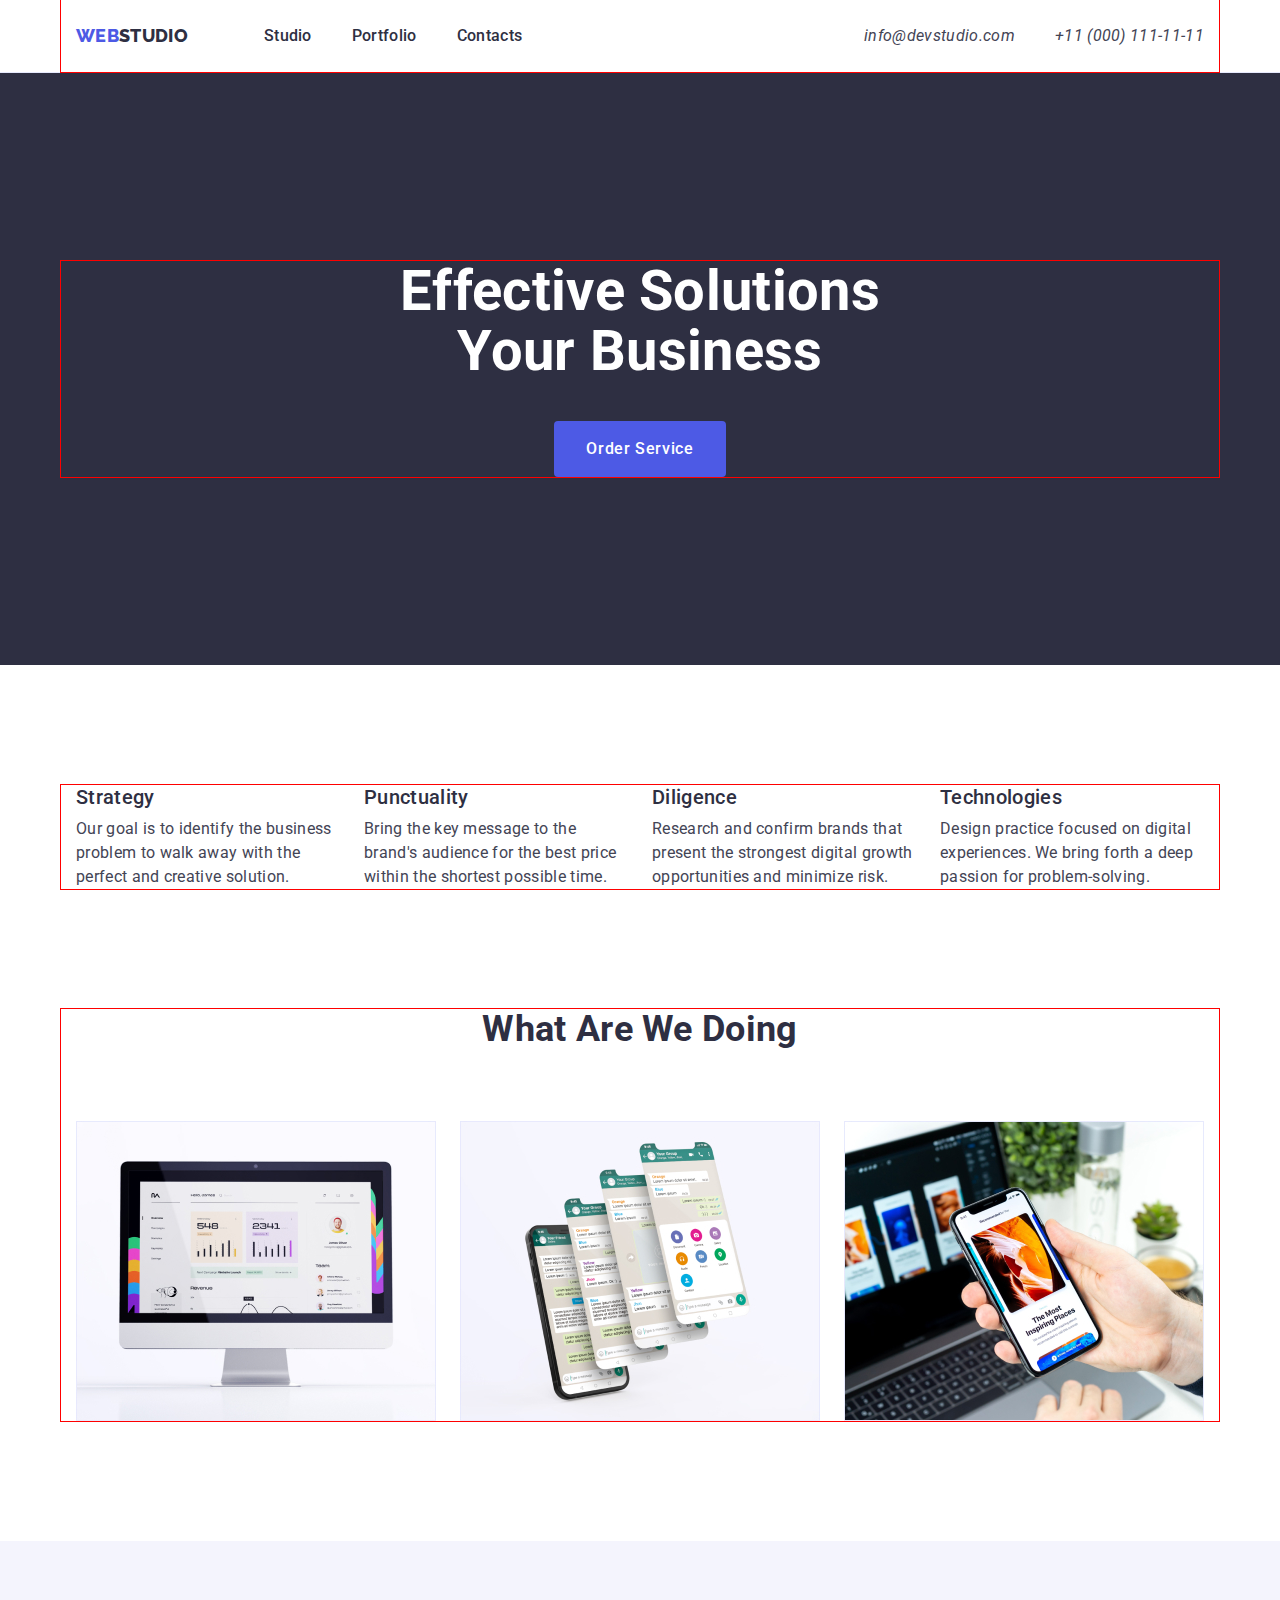
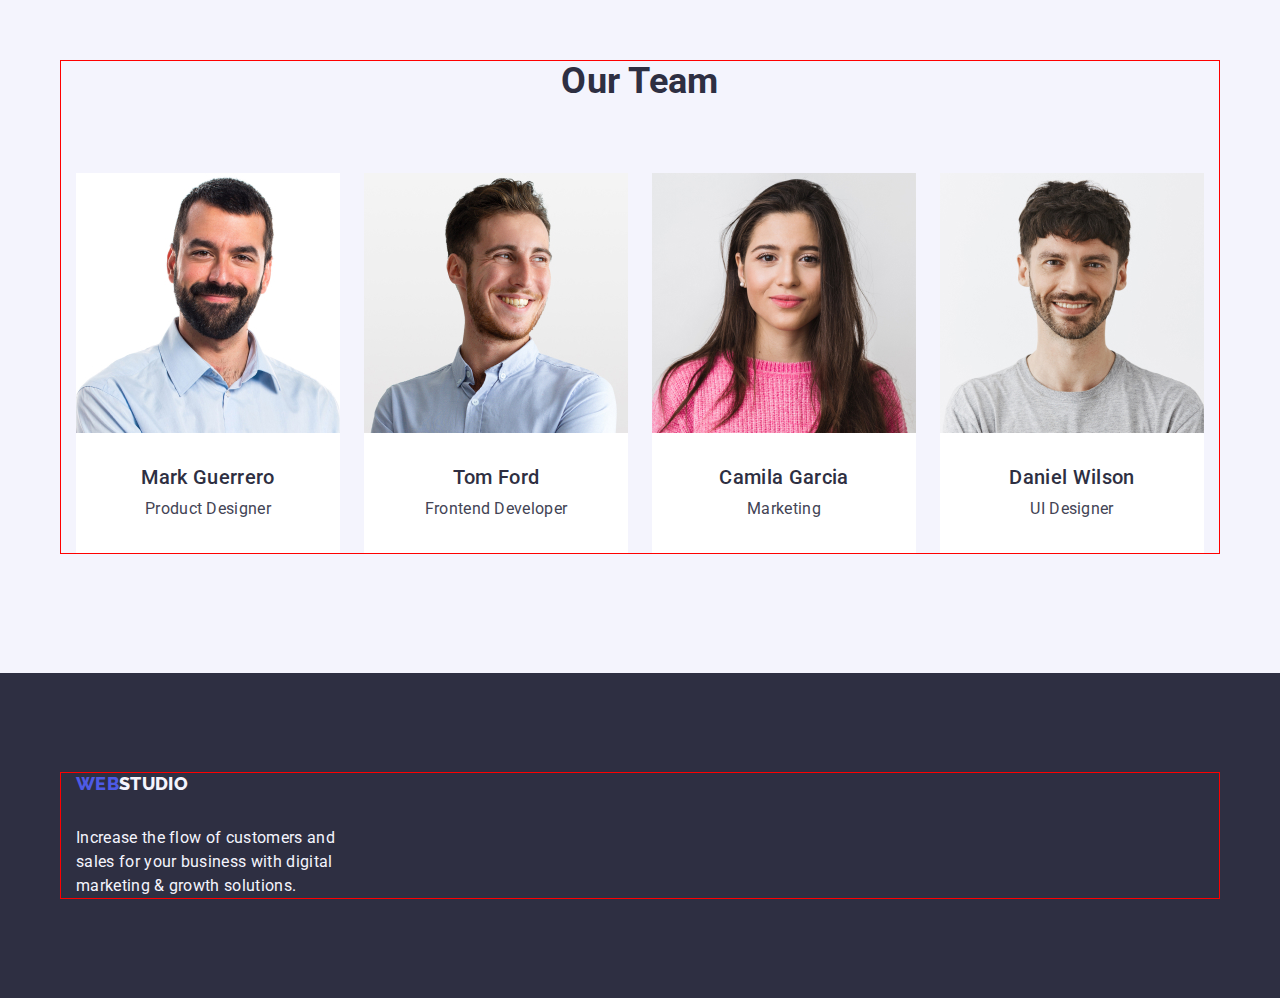
<file: index.html>
<!DOCTYPE html>
<html lang="en">

<head>
  <meta charset="UTF-8">
  <meta http-equiv="X-UA-Compatible" content="IE=edge">
  <meta name="viewport" content="width=device-width, initial-scale=1.0">
  <title>WebStudio</title>
  <link rel="preconnect" href="https://fonts.googleapis.com">
  <link rel="preconnect" href="https://fonts.gstatic.com" crossorigin>
  <link href="https://fonts.googleapis.com/css2?family=Raleway:wght@800&family=Roboto:wght@400;500;700;900&display=swap"
    rel="stylesheet">
  <link rel="stylesheet" href="https://cdnjs.cloudflare.com/ajax/libs/modern-normalize/1.1.0/modern-normalize.min.css">
  <link rel="stylesheet" href="./css/styles.css">
</head>

<body>

  <!-- HEADER -->
  <header class="header">
    <div class="container header-wrapper">
      <nav class="header-nav">
        <a class="header-logo" href="./index.html">WEB<span class="header-logo-decor">STUDIO</span></a>
        <ul class="header-menu">
          <li class="menu-item"><a class="menu-link" href="./index.html">Studio</a></li>
          <li class="menu-item"><a class="menu-link" href="./portfolio.html">Portfolio</a></li>
          <li class="menu-item"><a class="menu-link" href="">Contacts</a></li>
        </ul>
      </nav>
      <address class="address">
        <ul class="address-menu">
          <li class="address menu-item"><a class="address menu-link"
              href="malito:info@devstudio.com">info@devstudio.com</a>
          </li>
          <li class="address menu-item"><a class="address menu-link" href="tel:+110001111111">+11 (000) 111-11-11</a>
          </li>
        </ul>
      </address>

    </div>
  </header>


  <!-- MAIN PAGE -->
  <main>

    <!-- HERO -->

    <section class="hero">
      <div class="hero-content container">
        <h1 class="hero-title">Effective Solutions Your Business</h1>
        <button class="hero-button button" type="button">Order Service</button>
      </div>
    </section>


    <!-- ADVANTAGE -->

    <section class="advantages section">
      <div class="container">

        <h2 hidden>content</h2>
        <ul class="advantage-list">
          <li class="advantage-list__item">
            <h3 class="advantage-title title">Strategy</h3>
            <p class="advantage-text">Our goal is to identify the business
              problem to walk away with the perfect and creative solution.</p>
          </li>

          <li class="advantage-list__item">
            <h3 class="advantage-title title">Punctuality</h3>
            <p class="advantage-text">Bring the key message to the brand's audience for the best price within the
              shortest
              possible time.</p>
          </li>

          <li class="advantage-list__item">
            <h3 class="advantage-title title">Diligence</h3>
            <p class="advantage-text">Research and confirm brands that present the strongest digital growth
              opportunities
              and minimize risk.
            </p>
          </li>

          <li class="advantage-list__item">
            <h3 class="advantage-title title">Technologies</h3>
            <p class="advantage-text">Design practice focused on digital experiences. We bring forth a deep passion for
              problem-solving.</p>
          </li>
        </ul>
      </div>

    </section>


    <!-- WORKS-->

    <section class="works section">
      <div class="container">
        <h2 class="works-title">What are we doing</h2>
        <ul class="works-list">
          <li class="works-list__item">
            <img src="./images/img1.jpg" alt="computer mac" width="360">
          </li>
          <li class="works-list__item">
            <img src=" ./images/img2.jpg" alt="iphone" width="360">
          </li>
          <li class="works-list__item">
            <img src=" ./images/img3.jpg" alt="iphone and mac book" width="360">
          </li>
        </ul>
      </div>
    </section>

    <!-- OUR TEAM -->

    <section class="team section">
      <div class="container">
        <h2 class="team-title">Our Team</h2>

        <ul class="team-list">
          <li class="team-list__item">
            <img src="./images/img4.jpg" alt="Product Designer" width="264" />
            <div class="team-list__item pesrson">
              <h3 class="team-list__title title">Mark Guerrero</h3>
              <p class="team-list__text">Product Designer</p>
            </div>
          </li>

          <li class="team-list__item">
            <img src="./images/img7.jpg" alt="Frontend Developer" width="264" />
            <div class="team-list__item pesrson">
              <h3 class="team-list__title title">Tom Ford</h3>
              <p class="team-list__text">Frontend Developer</p>
            </div>
          </li>

          <li class="team-list__item">
            <img src="./images/img5.jpg" alt="Marketing" width="264" />
            <div class="team-list__item pesrson">
              <h3 class="team-list__title title">Camila Garcia</h3>
              <p class="team-list__text">Marketing</p>
            </div>
          </li>

          <li class="team-list__item">
            <img src="./images/img6.jpg" alt="UI Designer" width="264" />
            <div class="team-list__item pesrson">
              <h3 class="team-list__title title">Daniel Wilson</h3>
              <p class="team-list__text">UI Designer</p>
            </div>
          </li>
        </ul>
      </div>
    </section>
  </main>

  <!-- FOOTER -->

  <footer class="footer">
    <div class="container">
      <a class="footer-logo " href="./index.html">WEB<span class="footer-logo decor">STUDIO</span></a>
      <p class="footer-text">Increase the flow of customers and sales for your business with digital marketing & growth
        solutions.</p>
    </div>
  </footer>

</body>

</html>
</file>
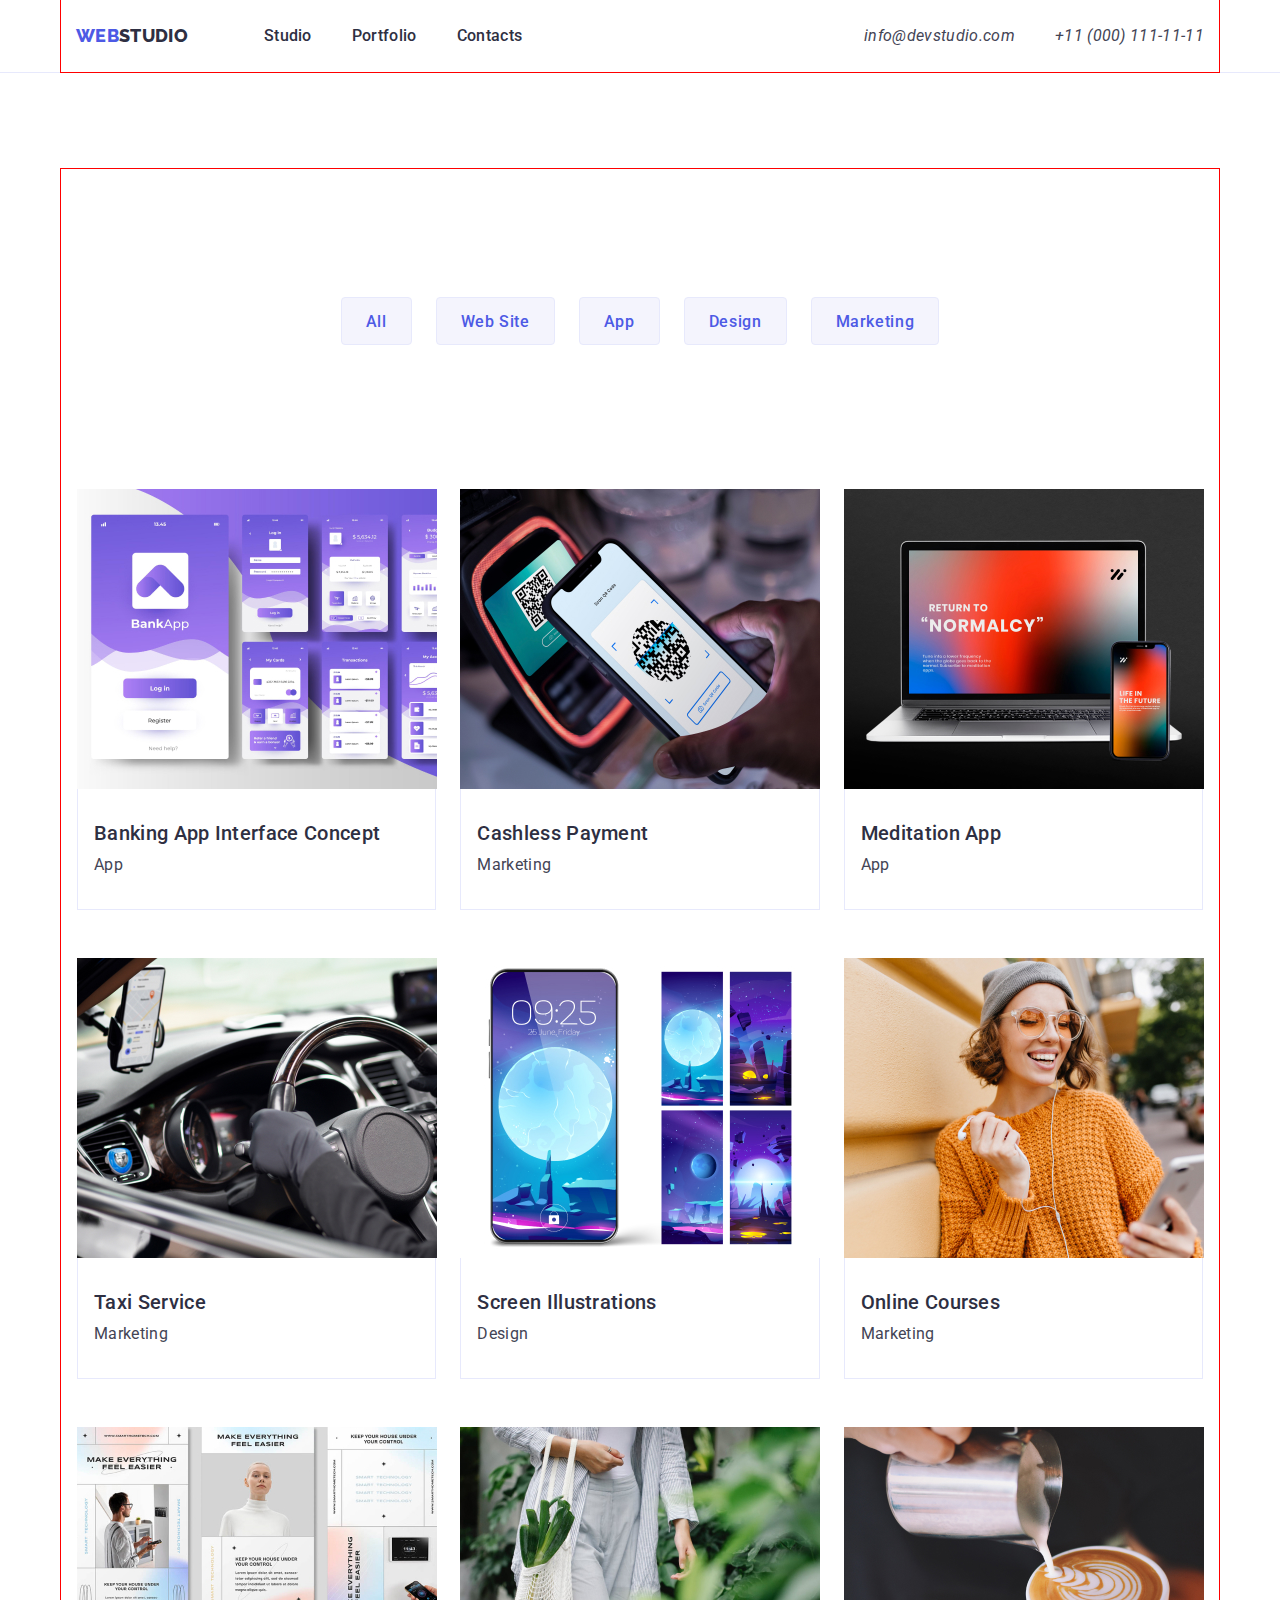
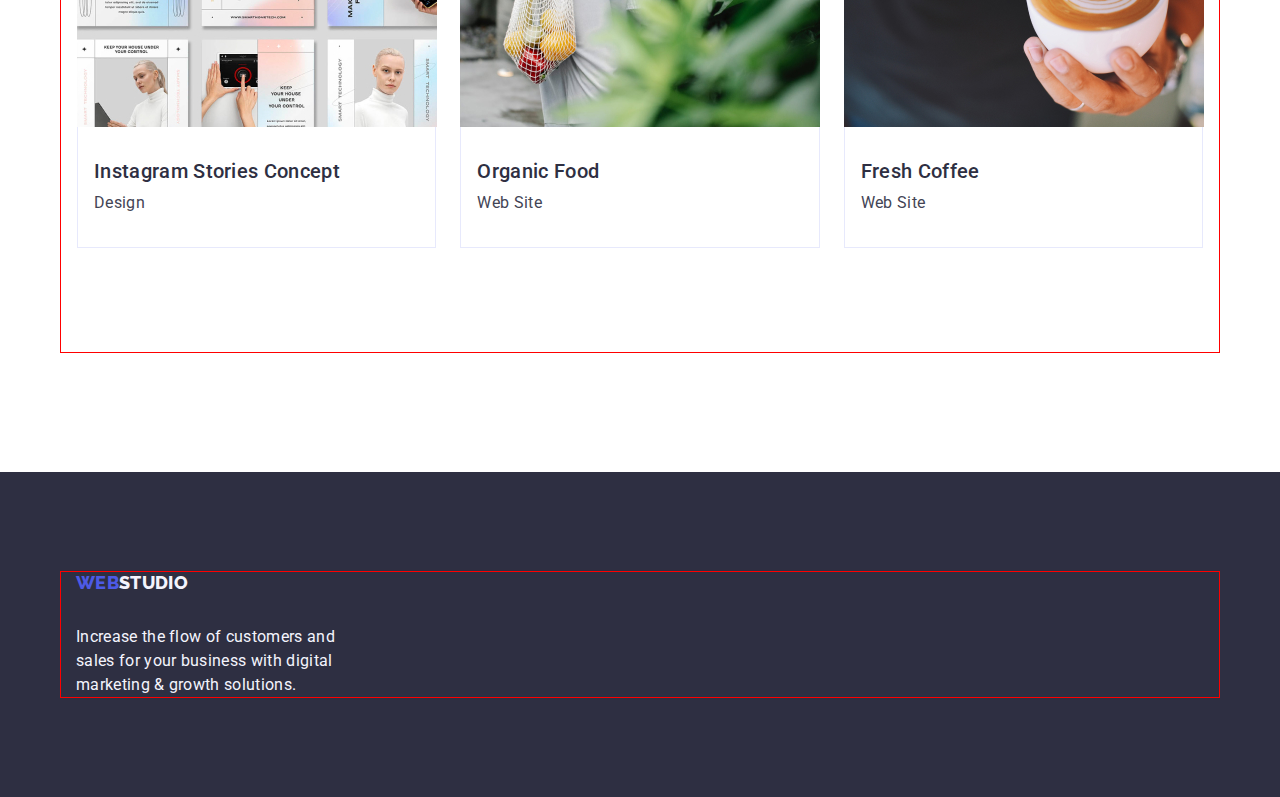
<file: portfolio.html>
<!DOCTYPE html>
<html lang="en">

<head>
  <meta charset="UTF-8">
  <meta http-equiv="X-UA-Compatible" content="IE=edge">
  <meta name="viewport" content="width=device-width, initial-scale=1.0">
  <title>WebStudio</title>
  <link rel="preconnect" href="https://fonts.googleapis.com">
  <link rel="preconnect" href="https://fonts.gstatic.com" crossorigin>
  <link href="https://fonts.googleapis.com/css2?family=Raleway:wght@800&family=Roboto:wght@400;500;700;900&display=swap"
    rel="stylesheet">
  <link rel="stylesheet" href="https://cdnjs.cloudflare.com/ajax/libs/modern-normalize/1.1.0/modern-normalize.min.css">
  <link rel="stylesheet" href="./css/styles.css">
</head>

<body>

  <!-- HEADER -->
  <header class="header">
    <div class="container header-wrapper">
      <nav class="header-nav">
        <a class="header-logo" href="./index.html">WEB<span class="header-logo-decor">STUDIO</span></a>
        <ul class="header-menu">
          <li class="menu-item"><a class="menu-link" href="./index.html">Studio</a></li>
          <li class="menu-item"><a class="menu-link" href="./portfolio.html">Portfolio</a></li>
          <li class="menu-item"><a class="menu-link" href="">Contacts</a></li>
        </ul>
      </nav>
      <address class="address">
        <ul class="address-menu">
          <li class="address menu-item"><a class="address menu-link"
              href="malito:info@devstudio.com">info@devstudio.com</a>
          </li>
          <li class="address menu-item"><a class="address menu-link" href="tel:+110001111111">+11 (000) 111-11-11</a>
          </li>
        </ul>
      </address>
    </div>
  </header>


  <!-- MAIN PAGE -->

  <main>

    <section class="filters">
      <div class="container filter-wrapper ">
        <!-- Filters -->
        <h1 hidden>content</h1>
        <ul class="filter-list">
          <li class="filter-item">
            <button type="button" class="filter-button button"> All </button>
          </li>
          <li class="filter-item">
            <button type="button" class="filter-button button "> Web Site </button>
          </li>
          <li class="filter-item">
            <button type="button" class="filter-button button "> App </button>
          </li>
          <li class="filter-item">
            <button type="button" class="filter-button button "> Design </button>
          </li>
          <li class="filter-item">
            <button type="button" class="filter-button button "> Marketing </button>
          </li>
        </ul>

        <!-- Row  -->
        <ul class="portfolio-list">
          <li class="portfolio-item">
            <a href=""><img src="./images/img8.jpg" alt="banking App Interface" width="360" />
              <div class="portfolio-item__link">
                <h2 class="portfolio-title title">Banking App Interface Concept</h2>
                <p class="porfolio-text">App</p>
              </div>
            </a>
          </li>

          <li class="portfolio-item">
            <a href=""><img src="./images/img9.jpg" alt="Cashless Payment" width="360" />
              <div class="portfolio-item__link">
                <h2 class="portfolio-title title">Cashless Payment</h2>
                <p class="porfolio-text">Marketing</p>
              </div>
            </a>
          </li>

          <li class="portfolio-item">
            <a href=""><img src="./images/img10.jpg" alt="macbook" width="360" />
              <div class="portfolio-item__link">
                <h2 class="portfolio-title title">Meditation App</h2>
                <p class="porfolio-text">App</p>
              </div>
            </a>
          </li>

          <li class="portfolio-item">
            <a href=""><img src="./images/img12.jpg" alt="man driving" width="360" />
              <div class="portfolio-item__link">
                <h2 class="portfolio-title title">Taxi Service</h2>
                <p class="porfolio-text">Marketing</p>
              </div>
            </a>
          </li>

          <li class="portfolio-item">
            <a href=""><img src="./images/img13.jpg" alt="Screen illustations" width="360" />
              <div class="portfolio-item__link">
                <h2 class="portfolio-title title">Screen Illustrations</h2>
                <p class="porfolio-text">Design</p>
              </div>
            </a>
          </li>

          <li class="portfolio-item">
            <a href=""><img src="./images/img11.jpg" alt="girl with phone" width="360" />
              <div class="portfolio-item__link">
                <h2 class="portfolio-title title">Online Courses</h2>
                <p class="porfolio-text">Marketing</p>
              </div>
            </a>

          </li>

          <li class="portfolio-item">

            <a href=""><img src="./images/img14.jpg" alt="instagram stories" width="360" />
              <div class="portfolio-item__link">
                <h2 class="portfolio-title title">Instagram Stories Concept</h2>
                <p class="porfolio-text">Design</p>
              </div>
            </a>

          </li>

          <li class="portfolio-item">

            <a href=""><img src="./images/img15.jpg" alt="Organic food" width="360" />
              <div class="portfolio-item__link">
                <h2 class="portfolio-title title">Organic Food</h2>
                <p class="porfolio-text">Web Site</p>
              </div>
            </a>

          </li>

          <li class="portfolio-item">

            <a href=""><img src="./images/img16.jpg" alt="a cup of coffee" width="360" />
              <div class="portfolio-item__link">
                <h2 class="portfolio-title title">Fresh Coffee</h2>
                <p class="porfolio-text">Web Site</p>
              </div>
            </a>
          </li>
        </ul>
      </div>
    </section>
  </main>

  <!-- FOOTER -->

  <footer class="footer">
    <div class="container">
      <a class="footer-logo " href="./index.html">WEB<span class="footer-logo decor">STUDIO</span></a>
      <p class="footer-text">Increase the flow of customers and sales for your business with digital marketing & growth
        solutions.</p>
    </div>
  </footer>

</body>

</html>
</file>
<file: css/styles.css>
:root {
      --color-iris: #4d5ae5;
      --color-ocean: #404bbf;
      --color-navy-blue: #2e2f42;
      --color-green: #31d0aa;
      --color-slate: #434455;
      --color-light-slate: #8e8f99;
      --color-cornflower: #e7e9fc;
      --color-cloud: #f4f4fd;
      --color-navy-blue-modal: #2e2f42;
      --color-grey: #2e2f42;
      --color-white: #ffffff;
      --color-dairy: #fcfcfc;
}

/**
  |============================
  | RESET
  |============================
*/
h1,
h2,
h3,
h4,
h5,
h6,
p {
  margin: 0;
}

ul,
ol {
  list-style: none;
  padding: 0;
  margin: 0;
}

img {
  display: block;
}

a {
  color: inherit;
  text-decoration: none
}

button {
  font-family: inherit;
  cursor: pointer;
  padding: 0;
  background-color: transparent;
  border: 0;
  display: block;
}

body {
  color: var(--color-slate);
  background: var(--color-white);

  font-family: "Roboto", sans-serif;
  letter-spacing: 0.02em;
  font-weight: 400;
  font-size: 16px;
  line-height: calc(24 / 16);

}

.container {
  max-width: 1158px;
  padding: 0 15px;
  margin: 0 auto;
  outline: 1px solid red;
}

/**
  |============================
  | HEADER
  |============================
*/
.header {
  border-bottom: 1px solid #e7e9fc;

}
.header-wrapper {
  display:flex;
  align-items: center;

}
.header-menu {
  display: flex;
  
}
.menu-item:not(:last-child) {
  margin-right: 40px;
}
.header-nav {
  display: flex;
  align-items: center;
  margin-right: auto;
}
.address-menu {
  display: flex;
}
.menu-link {
  display: block;
  padding-top: 24px;
  padding-bottom: 24px;

}

/**
  |============================
  | LOGO
  |============================
*/

.header-logo {
  color: var(--color-iris);

  font-family: "Raleway", sans-serif;
  font-weight: 800;
  font-size: 18px;
  line-height: 1.17;

  margin-right: 76px;
}

.header-logo-decor {
  color: var(--color-navy-blue)
}

.menu-link {
  font-weight: 500;
  color: var(--color-navy-blue);
}

.logo:hover, .logo:focus {
  color: var(--color-ocean)
}
/* ADDRESS NAV */

.address .menu-link {
  color: var(--color-slate);
  font-weight: 400;
}

/* HOVER / FOCUS */

.address .menu-link:hover,
 .address .menu-link:focus{
  color: var(--color-ocean)
}
.menu-link:hover,
.menu-link:focus {
  color: var(--color-ocean);
}
.header-logo-decor:hover,
 .header-logo-decor:focus{
  color: var(--color-ocean);
}
.footer-logo .decor:hover, 
.footer-logo .decor:focus{
  color: var(--color-ocean);
}
.button:hover,
 .button:focus{
  background-color: var(--color-ocean);
}
.filter-button:hover,
 .filter-button:focus {
 color: var(--color-white);
border: 1px solid transparent;
}
/**
  |============================
  | BUTTON
  |============================
*/
.button {
background-color: var(--color-iris);

  letter-spacing: 0.04em;
  font-weight: 500;
  font-size: 16px;
  line-height: calc(24 / 16);
  border-radius: 4px;
  

}

.hero-button {

  align-items: center;
  padding: 16px 32px;

  color: var(--color-white);

  min-width: 169px;
  height: 56px;

  margin-top: 40px;
  margin-left: auto;
  margin-right: auto;
}
.filter-button {

  padding: 12px 24px;
  min-width: 69px;
  height: 48px;

  background-color: var(--color-cloud);
  color: var(--color-iris);

 
  align-items: center;
  padding: 12px 24px;
  margin-top: 96px;
  margin-bottom: 72px;
  border: 1px solid #e7e9fc;


}
/**
  |============================
  | PORTFOLIO
  |============================
*/
/* FILTERS */

.filters {
  padding: 96px 0 120px;

}

.filter-list {

  display: flex;
  flex-direction: row;
  justify-content: center;
  margin-bottom: 72px;

  gap: 24px
}

/*  ROW */
.portfolio-list {

  display: flex;
  flex-wrap: wrap;
  column-gap: 24px;
  row-gap: 48px;
  margin-bottom: 72px;

}
.portfolio-title {
  margin-bottom: 8px;
}

.portfolio-item {
   width: calc((100% - 48px) / 3)


}
.portfolio-item__link {
    padding: 32px 16px;
    border: 1px solid #e7e9fc;
    border-top: none;
  
}
.filter-wrapper {
  padding: 32px 16px;
}

/**
  |============================
  | HERO
  |============================
*/
.hero {
  background-color: var(--color-navy-blue);
  padding: 188px 0;

}
.hero-title {
  color: var(--color-white);

  max-width: 496px;
  text-align: center;
  margin-left: auto;
  margin-right: auto;

  font-weight: 700;
  font-size: 56px;
  line-height: calc(60 / 56);
  
}

 .hero-content {

 }


/**
  |============================
  | ADVANTAGE
  |============================
*/
.advantage-list {
  display: flex;
  align-items: flex start;
  gap: 24px;

}

.advantage-title {
  margin-bottom: 8px;
}
.advantage-list__item {
    width: calc((100% - 72px) / 4)

}

/**
  |============================
  | SECTION TEXT / TITLE
  |============================
*/

.title {
  color: var(--color-navy-blue);

  font-weight: 500;
  font-size: 20px;
  line-height: calc(24 / 20);

}

.section {
  padding-top: 120px;
  padding-bottom: 120px;
}


/**
  |============================
  | WORKS
  |============================
*/
.works {
  padding-top: 0px;
}
.works-title {
color: var(--color-navy-blue);

font-weight: 700;
font-size: 36px;
line-height: calc(40 / 36);

margin-bottom: 72px;
text-align: center;
text-transform: capitalize;
}

.works-list {
  display: flex;
  justify-content: space-between;
  gap: 24px;
}

/**
  |============================
  | OUR TEAM
  |============================
*/
.team-title {
  color: var(--color-navy-blue);
  font-weight: 700;
    font-size: 36px;
    line-height: calc(40 / 36);

    text-align: center;
    text-transform: capitalize;
    margin-bottom: 72px;
}
.team-list {
  display: flex;
  gap: 24px;
}
.team-list__title {
  text-align: center;
  margin-bottom: 8px;
 
}
.team-list__text{
text-align: center;
}
.team {
  background-color: var(--color-cloud);
}
.team-list__item {
  background-color: var(--color-white);
}
.team-list__item .pesrson {
  padding: 32px 16px;
  border-radius: 0px 0px 4px 4px;

}

/**
  |============================
  | FOOTER
  |============================
*/
.footer {
  background-color: var(--color-navy-blue);
  padding: 100px 0;

}

.footer-logo {
    color: var(--color-iris);
    
      font-family: "Raleway", sans-serif;
      font-weight: 800;
      font-size: 18px;
      line-height: 1.17;
      display: inline-block;
      margin-bottom: 16px;


}
.footer-logo .decor {
  color: var(--color-cloud);
}

.footer-text {
  color: var(--color-cloud);
  max-width: 264px;
}
</file>
